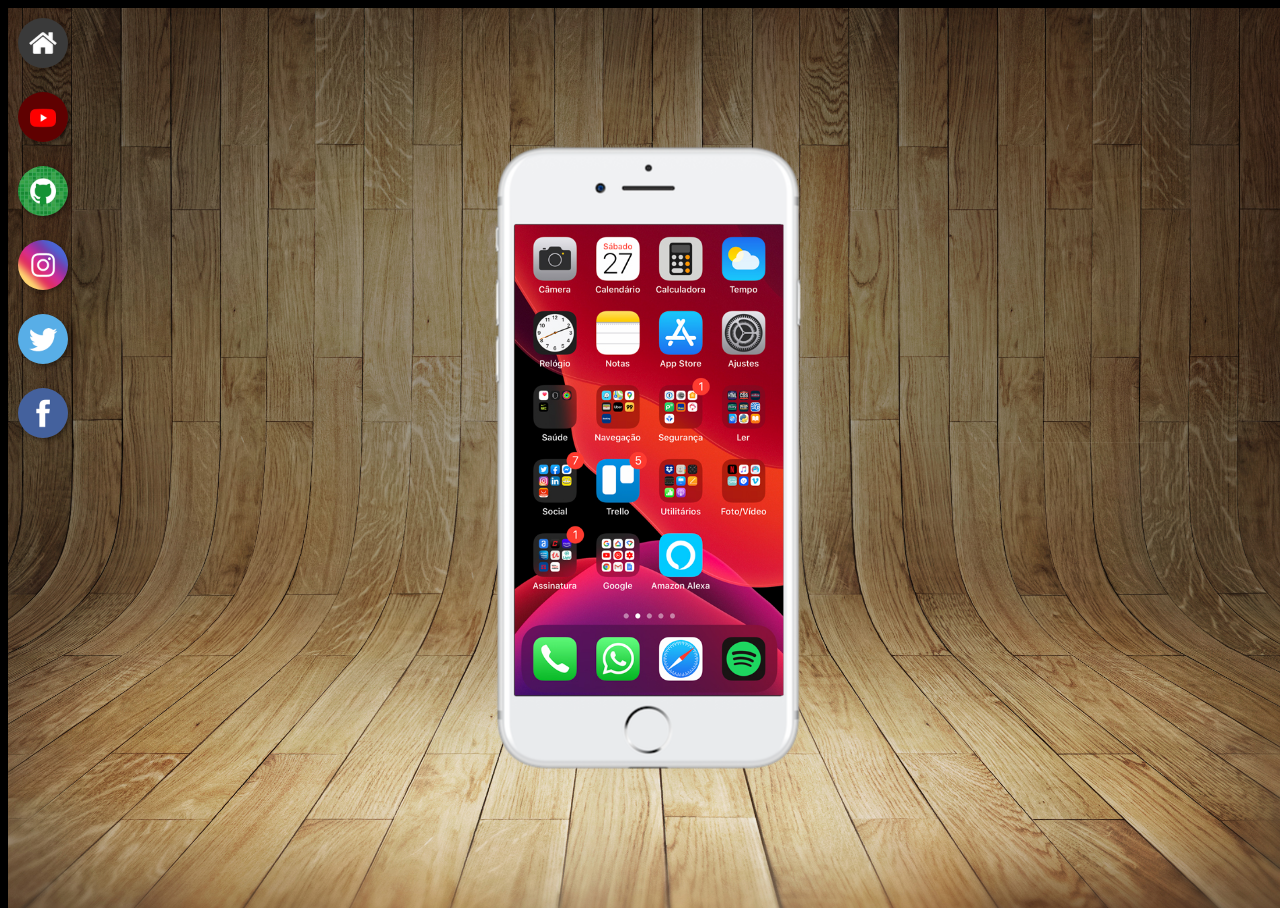
<file: index.html>
<!DOCTYPE html>
<html lang="pt-br">
<head>
    <meta charset="UTF-8">
    <meta name="viewport" content="width=device-width, initial-scale=1.0">
    <link rel="shortcut icon" href="favicon.ico" type="image/x-icon">
    <link rel="stylesheet" href="estilos/style.css">
    <title>Projeto Rede Sociais</title>
</head>
<body>
    
    <main>
<section id="telefone">
<iframe src="home.html" name="tela" id="tela" frameborder="0">Seu navegador não é compatível</iframe>

</section>

<section id="redes-sociais">
<a href="" target="tela"><img src="imagens/logo-home.jpg" alt="home"></a><br>
<a href="" target="tela"><img src="imagens/logo-youtube.jpg" alt="Youtube"></a><br>
<a href="" target="tela"><img src="imagens/logo-github.jpg" alt="Github"></a><br>
<a href="" target="tela"><img src="imagens/logo-instagram.jpg" alt="Instagram"></a><br>
<a href="" target="tela"><img src="imagens/logo-twitter.jpg" alt="Twitter"></a><br>
<a href="" target="tela"><img src="imagens/logo-facebook.jpg" alt="Facebook"></a><br>



</section>

    </main>
</body>
</html>
</file>
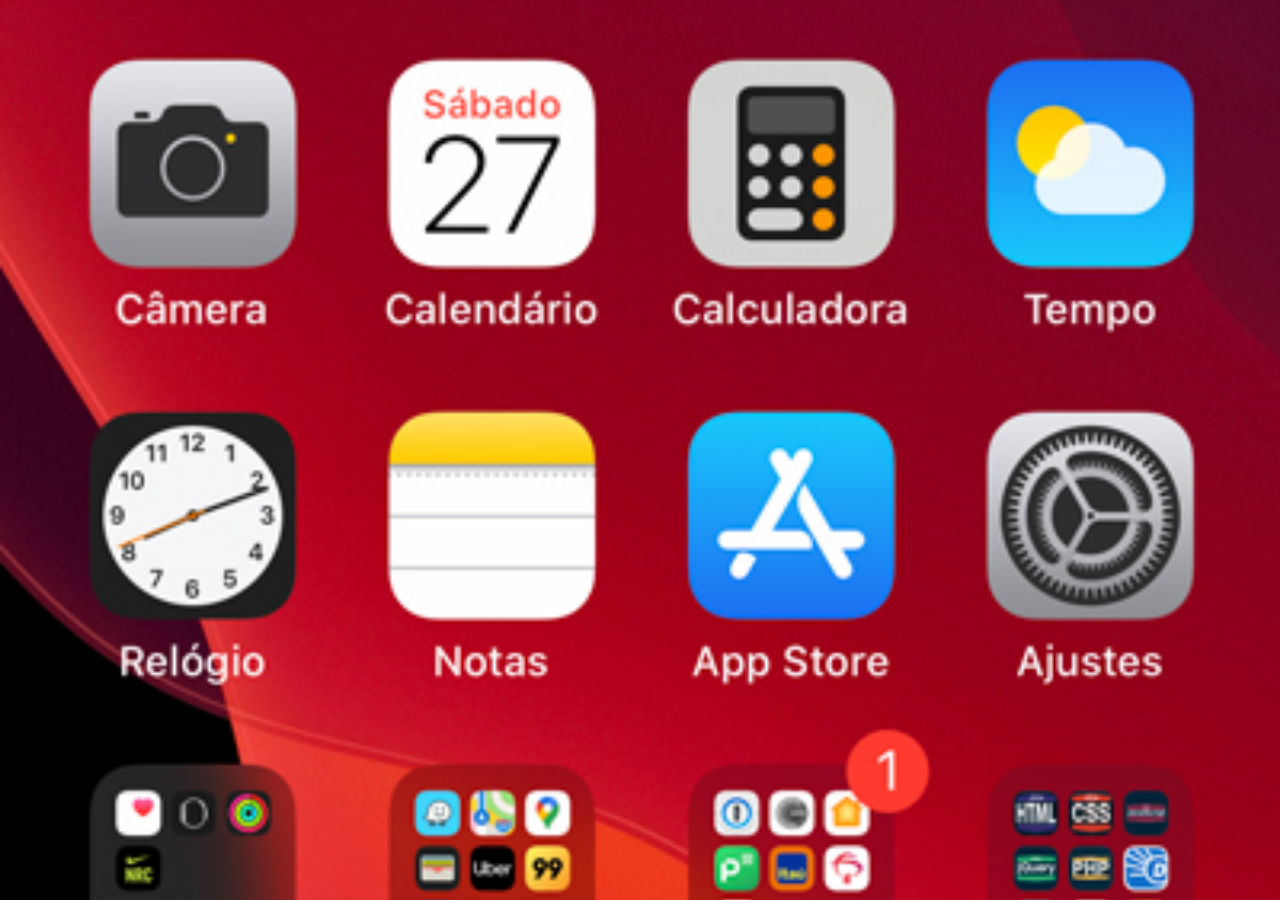
<file: home.html>
<!DOCTYPE html>
<html lang="pt-br">
<head>
    <meta charset="UTF-8">
    <meta name="viewport" content="width=device-width, initial-scale=1.0">
    <title>Document</title>
    <style>
*{
margin: 0px;
padding: 0px;

}

body{
width: 100vw;
height: 100vh;
background: black url(imagens/tela-home.jpg) no-repeat top center; 
background-size: cover;



}
    </style>
</head>
<body>
    
</body>
</html>
</file>
<file: estilos/style.css>
@charset "utf-8"

* {
margin: 0px;
padding: 0px;
font-family: Arial, Helvetica, sans-serif;

}

html, body {
height: 100vh;
width: 100vw;
background-color: black;
}

body{
background: url(../imagens/fundo-madeira.jpg) no-repeat top center;
background-size: cover;
background-attachment: fixed;

}

main {
height: 100vh;
position: relative;
}

section#telefone {
position: absolute;
top: 50%;
left: 50%;
transform: translate(-50%, -50%);
height: 627px;
width: 311px;
background: url(../imagens/frame-iphone.png) no-repeat;

}

iframe#tela {
position: relative;
top: 80px;
left: 22px;
width: 269px;
height: 471px;
}

section#redes-sociais img {
width: 50px;
margin: 10px;
border-radius: 50%;
box-shadow:  2px 2px 5px rgba(0, 0, 0, 0.400);
box-sizing: border-box;

}

section#redes-sociais img:hover {
border: 2px solid rgb(255, 255, 255, 0.637);
transform: translate(-3px, -3px);
box-shadow: 5px 5px 10px rgb(0, 0, 0, 0.623);
transition: transfor 2s;




}
</file>
